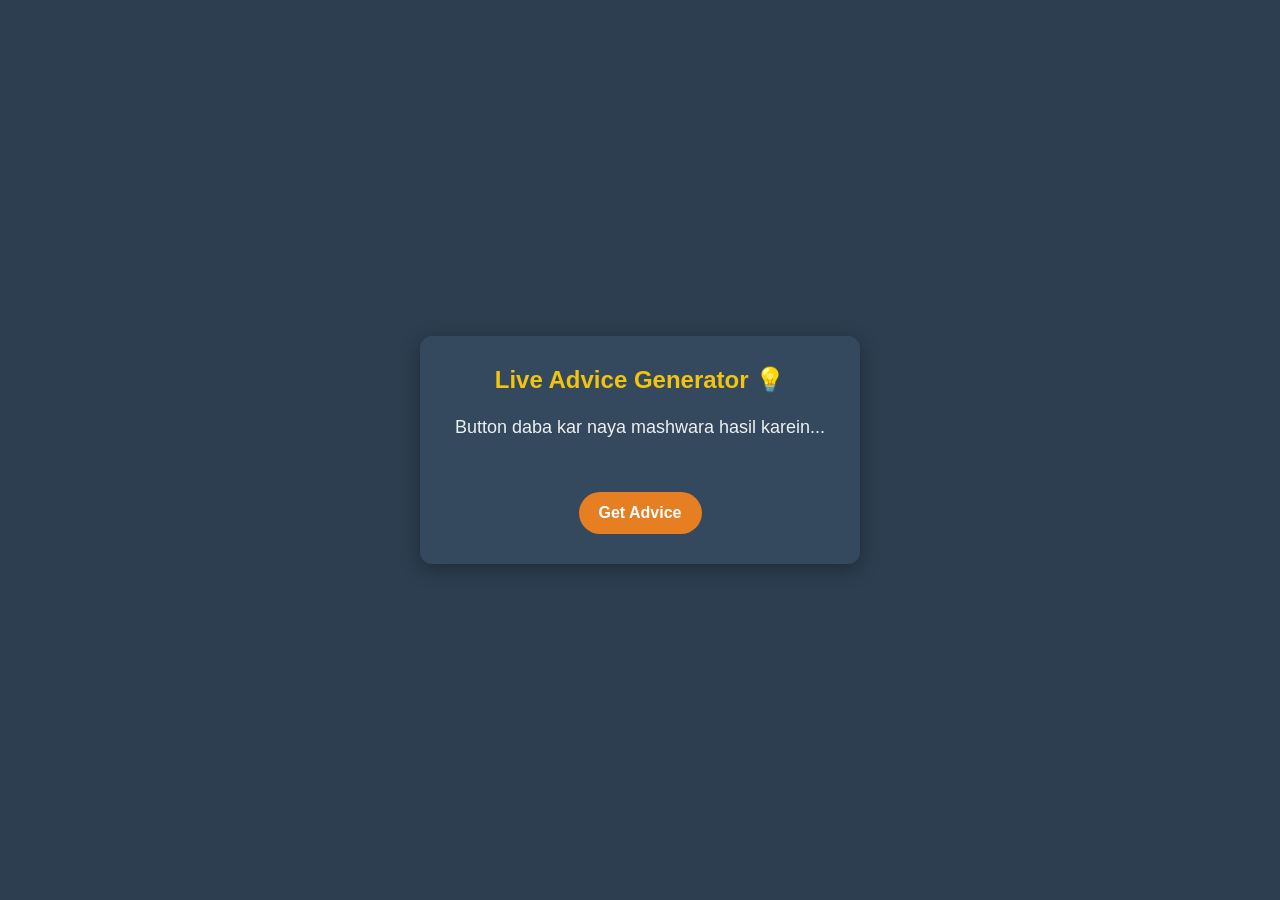
<file: advice.html>
<!DOCTYPE html>
<html>
<head>
    <title>Live Data Fetching (API)</title>
    <style>
        body {
            font-family: Arial, sans-serif;
            background-color: #2c3e50;
            display: flex;
            justify-content: center;
            align-items: center;
            height: 100vh;
            margin: 0;
            color: white;
        }
        .card {
            background: #34495e;
            padding: 30px;
            border-radius: 12px;
            box-shadow: 0 5px 20px rgba(0,0,0,0.3);
            text-align: center;
            width: 380px;
        }
        h2 {
            color: #f1c40f;
            margin-top: 0;
        }
        p#adviceText {
            font-size: 18px;
            min-height: 60px;
            line-height: 1.5;
            color: #ecf0f1;
        }
        button {
            background-color: #e67e22;
            color: white;
            border: none;
            padding: 12px 20px;
            font-size: 16px;
            border-radius: 25px;
            cursor: pointer;
            transition: 0.3s;
            font-weight: bold;
        }
        button:hover {
            background-color: #d35400;
        }
    </style>
</head>
<body>

    <div class="card">
        <h2>Live Advice Generator 💡</h2>
        <p id="adviceText">Button daba kar naya mashwara hasil karein...</p>
        <button onclick="getAdvice()">Get Advice</button>
    </div>

    <script>
        // async function taake background mein internet se data mangwa sakein
        async function getAdvice() {
            let textElement = document.getElementById("adviceText");
            textElement.innerText = "Loading data from server...";

            try {
                // 1. Internet par server ko request bhejna (fetch)
                let response = await fetch("https://api.adviceslip.com/advice");
                
                // 2. Server ke jawab ko JSON format mein read karna
                let data = await response.json();

                // 3. Live data ko screen par update karna
                textElement.innerText = `"${data.slip.advice}"`;
            } catch (error) {
                textElement.innerText = "Data load nahi ho saka. Internet connection check karein!";
            }
        }
    </script>

</body>
</html>
</file>
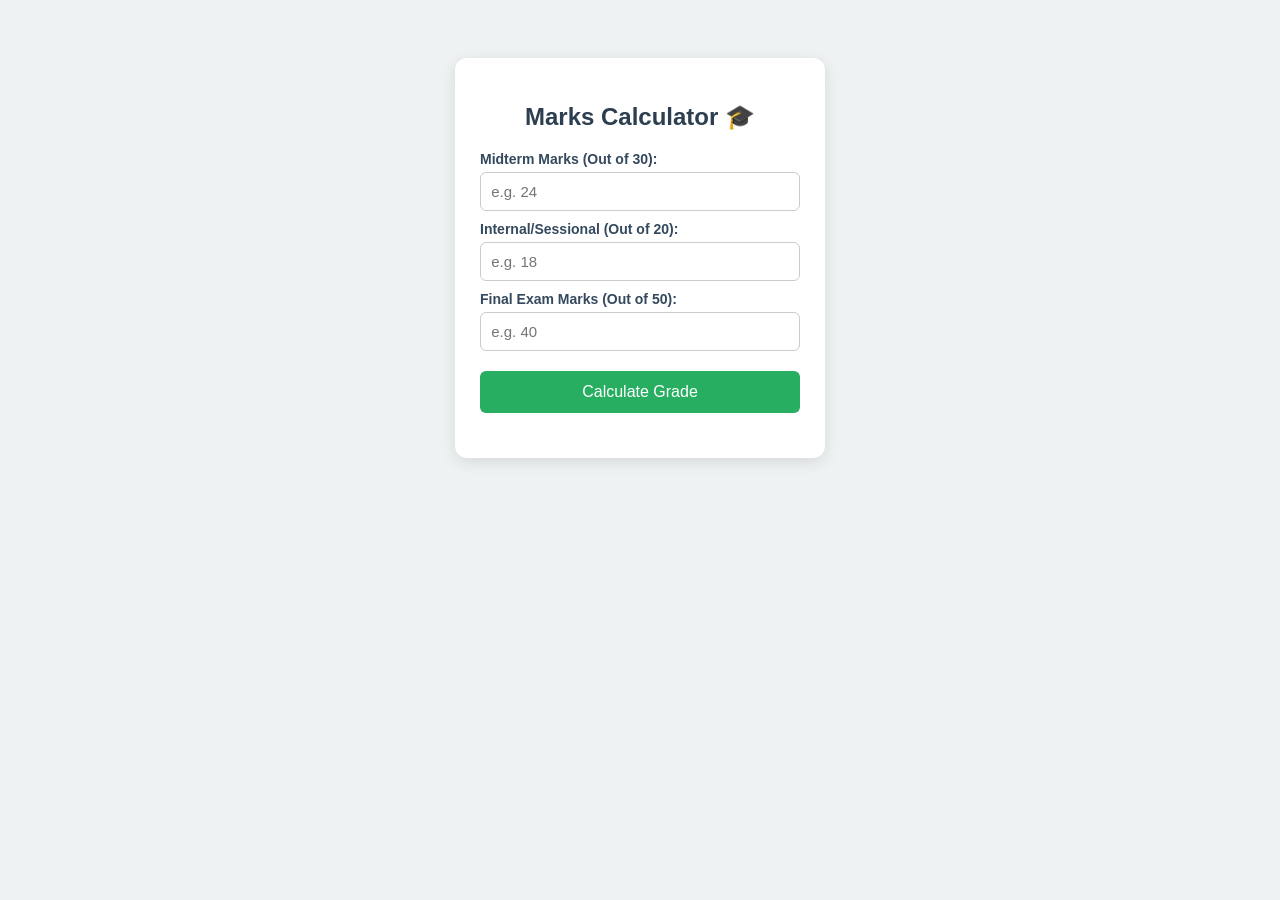
<file: calculator.html>
<!DOCTYPE html>
<html>
<head>
    <title>Semester Grade Calculator</title>
    <style>
        body {
            font-family: Arial, sans-serif;
            background-color: #eef2f3;
            text-align: center;
            padding-top: 50px;
        }
        .card {
            background: white;
            width: 320px;
            margin: 0 auto;
            padding: 25px;
            border-radius: 12px;
            box-shadow: 0 4px 15px rgba(0,0,0,0.1);
        }
        h2 {
            color: #2c3e50;
            margin-bottom: 20px;
        }
        label {
            display: block;
            text-align: left;
            font-size: 14px;
            margin-top: 10px;
            color: #34495e;
            font-weight: bold;
        }
        input {
            width: 93%;
            padding: 10px;
            margin-top: 5px;
            border: 1px solid #ccc;
            border-radius: 6px;
            font-size: 15px;
        }
        button {
            background-color: #27ae60;
            color: white;
            border: none;
            width: 100%;
            padding: 12px;
            font-size: 16px;
            border-radius: 6px;
            cursor: pointer;
            margin-top: 20px;
            transition: 0.3s;
        }
        button:hover {
            background-color: #219150;
        }
        #result {
            margin-top: 20px;
            font-weight: bold;
            font-size: 18px;
            color: #2c3e50;
            line-height: 1.5;
        }
    </style>
</head>
<body>

    <div class="card">
        <h2>Marks Calculator 🎓</h2>
        
        <label>Midterm Marks (Out of 30):</label>
        <input type="number" id="midMarks" placeholder="e.g. 24">

        <label>Internal/Sessional (Out of 20):</label>
        <input type="number" id="internalMarks" placeholder="e.g. 18">

        <label>Final Exam Marks (Out of 50):</label>
        <input type="number" id="finalMarks" placeholder="e.g. 40">

        <button onclick="calculateGrade()">Calculate Grade</button>

        <!-- Result yahan show hoga -->
        <div id="result"></div>
    </div>

    <script>
        function calculateGrade() {
            // 1. Input fields se values nikalna aur Number mein convert karna
            let mid = Number(document.getElementById("midMarks").value);
            let internal = Number(document.getElementById("internalMarks").value);
            let final = Number(document.getElementById("finalMarks").value);

            // 2. Total Calculate karna
            let total = mid + internal + final;

            // 3. Conditional Logic (If-Else) se Grade set karna
            let grade = "";
            if (total >= 80) {
                grade = "A (GPA 4.0) 🎉";
            } else if (total >= 70) {
                grade = "B (GPA 3.0) 👍";
            } else if (total >= 60) {
                grade = "C (GPA 2.0) 🙂";
            } else if (total >= 50) {
                grade = "D (GPA 1.0) ⚠️";
            } else {
                grade = "F (Fail) ❌";
            }

            // 4. Result ko HTML page par update karna (DOM Manipulation)
            document.getElementById("result").innerHTML = 
                "Total: " + total + " / 100 <br> Grade: " + grade;
        }
    </script>

</body>
</html>
</file>
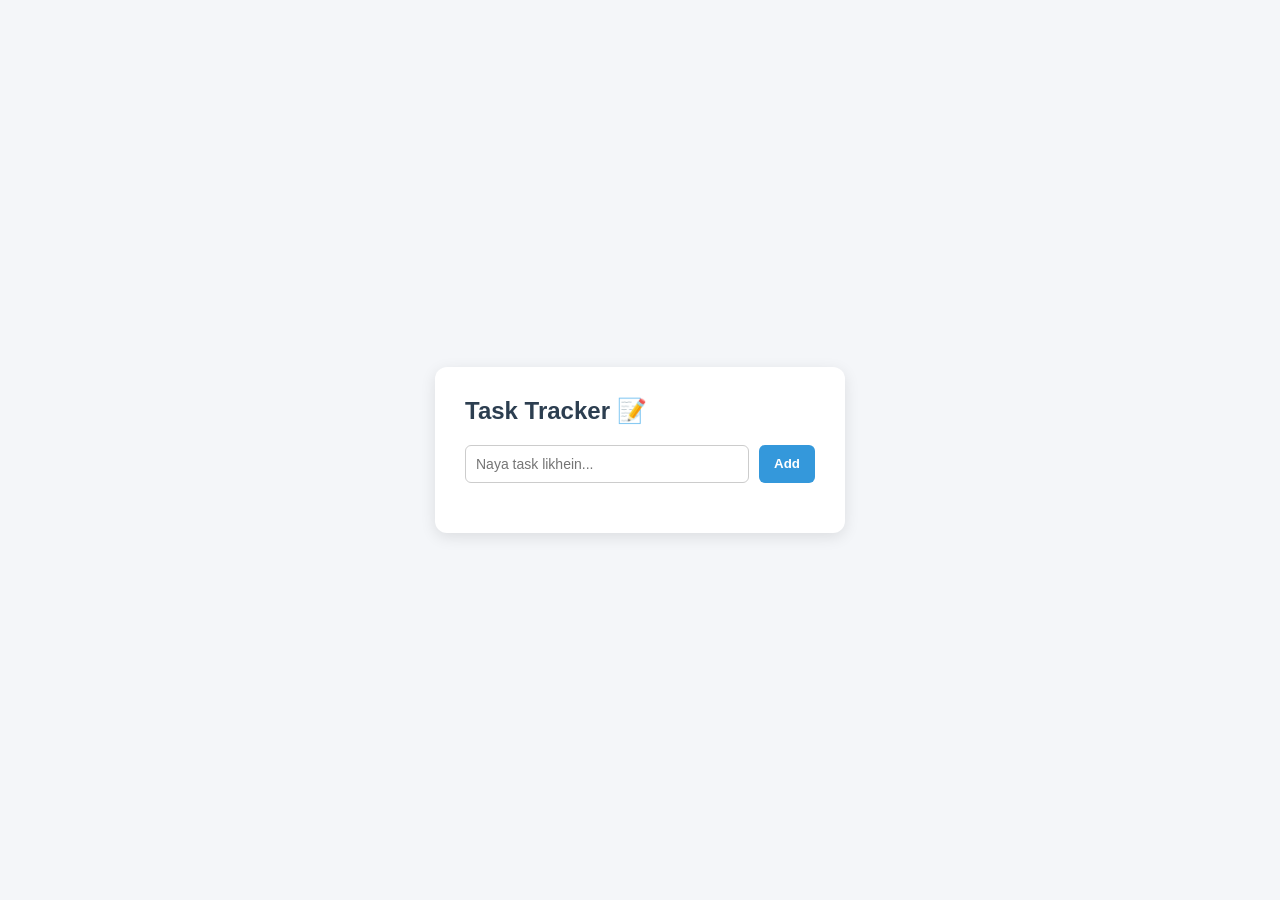
<file: todo-list.html>
<!DOCTYPE html>
<html>
<head>
    <title>Task Manager</title>
    <style>
        body {
            font-family: Arial, sans-serif;
            background-color: #f4f6f9;
            display: flex;
            justify-content: center;
            align-items: center;
            height: 100vh;
            margin: 0;
        }
        .todo-card {
            background: white;
            padding: 30px;
            border-radius: 12px;
            box-shadow: 0 4px 15px rgba(0,0,0,0.1);
            width: 350px;
        }
        h2 {
            color: #2c3e50;
            margin-top: 0;
        }
        .input-group {
            display: flex;
            gap: 10px;
        }
        input {
            flex: 1;
            padding: 10px;
            border: 1px solid #ccc;
            border-radius: 6px;
            font-size: 14px;
        }
        button.add-btn {
            background: #3498db;
            color: white;
            border: none;
            padding: 10px 15px;
            border-radius: 6px;
            cursor: pointer;
            font-weight: bold;
        }
        button.add-btn:hover {
            background: #2980b9;
        }
        ul {
            list-style: none;
            padding: 0;
            margin-top: 20px;
        }
        li {
            background: #f8f9fa;
            padding: 10px 12px;
            margin-bottom: 8px;
            border-radius: 6px;
            display: flex;
            justify-content: space-between;
            align-items: center;
            border-left: 4px solid #3498db;
        }
        .delete-btn {
            background: #e74c3c;
            color: white;
            border: none;
            padding: 5px 10px;
            border-radius: 4px;
            cursor: pointer;
            font-size: 12px;
        }
        .delete-btn:hover {
            background: #c0392b;
        }
    </style>
</head>
<body>

    <div class="todo-card">
        <h2>Task Tracker 📝</h2>
        
        <div class="input-group">
            <input type="text" id="taskInput" placeholder="Naya task likhein...">
            <button class="add-btn" onclick="addTask()">Add</button>
        </div>

        <!-- Yahan naye tasks dynamically add honge -->
        <ul id="taskList"></ul>
    </div>

    <script>
        function addTask() {
            let input = document.getElementById("taskInput");
            let taskText = input.value.trim();

            // Verification: Agar input khali ho toh warning dein
            if (taskText === "") {
                alert("Pehle koi task likhein!");
                return;
            }

            // 1. JavaScript se naya <li> tag create karna
            let li = document.createElement("li");
            li.innerHTML = `
                <span>${taskText}</span>
                <button class="delete-btn" onclick="deleteTask(this)">Delete</button>
            `;

            // 2. Is naye <li> ko <ul> list ke andar shamil karna
            document.getElementById("taskList").appendChild(li);

            // 3. Input field ko wapis khali karna
            input.value = "";
        }

        function deleteTask(button) {
            // Click kiye gaye delete button ke parent (yani poore <li>) ko remove karna
            button.parentElement.remove();
        }
    </script>

</body>
</html>
</file>
